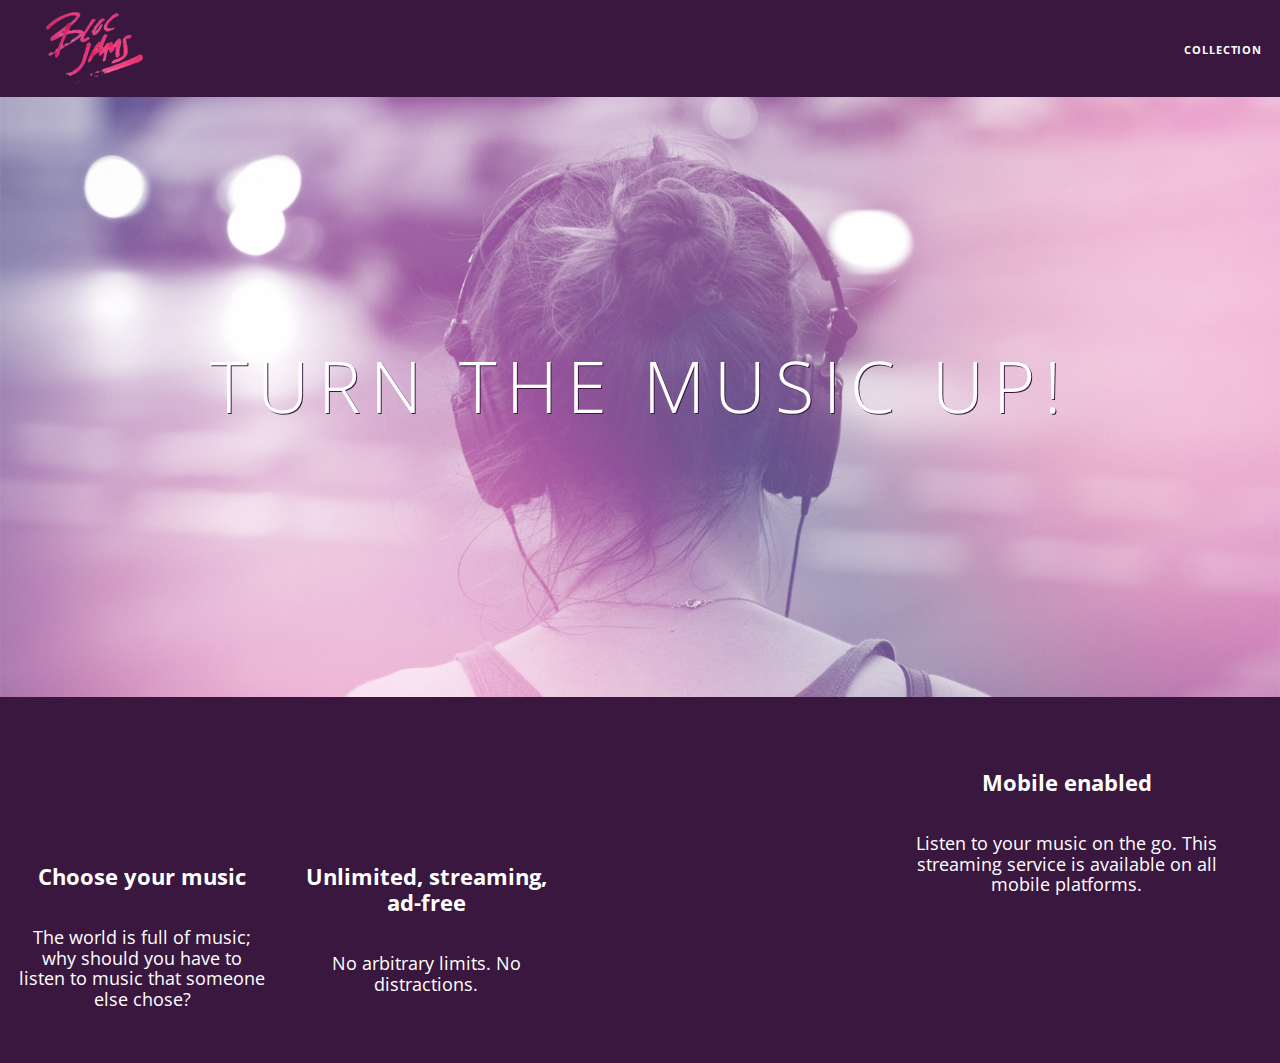
<file: index.html>
<!DOCTYPE html>
 <html>
     <head>
         <title>Bloc Jams</title>
         <meta name="viewport" content="width=device-width, initial-scale=1">
         <link rel="stylesheet" type="text/css" href="//fonts.googleapis.com/css?family=Open+Sans:400,800,600,700,300">
         <link rel="stylesheet" type="text/css" href="//code.ionicframework.com/ionicons/2.0.1/css/ionicons.min.css">
         <link rel="stylesheet" type="text/css" href="styles/normalize.css">
         <link rel="stylesheet" type="text/css" href="styles/main.css">
     </head>

     <body class="landing">
         <nav class="navbar"> <!-- navigation bar -->
             <a href="index.html" class="logo">
             <img src="assets/images/bloc_jams_logo.png" alt="bloc jams logo">
         </a>
            <div class="links-container">
             <a href="collection.html" class="navbar-link">collection</a>
            </div>
         </nav>

         <section class="hero-content"> <!-- hero content -->
            <h1 class="hero-title">Turn the music up!</h1>
         </section>

          <section class="selling-points clearfix"> <!-- selling points -->
             <div class="point column third">
                 <span class="ion-music-note"></span>
                 <h5 class="point-title">Choose your music</h5>
                 <p class="point-description">The world is full of music; why should you have to listen to music that someone else chose?</p>
             </div>
             <div class="point column third">
                 <span class="ion-radio-waves"></span>
                 <h5 class="point-title">Unlimited, streaming, ad-free</h5>
                 <p class="point-description">No arbitrary limits. No distractions.</p>
             </div>
             <div class="point">
                 <span class="ion-iphone"></span>
                 <h5 class="point-title">Mobile enabled</h5>
                 <p class="point-description">Listen to your music on the go. This streaming service is available on all mobile platforms.</p>
              </div>
         </section>
            <script src="https://code.jquery.com/jquery-2.1.3.min.js"></script>
            <script src="scripts/landing.js"></script>
     </body>
 </html>
</file>
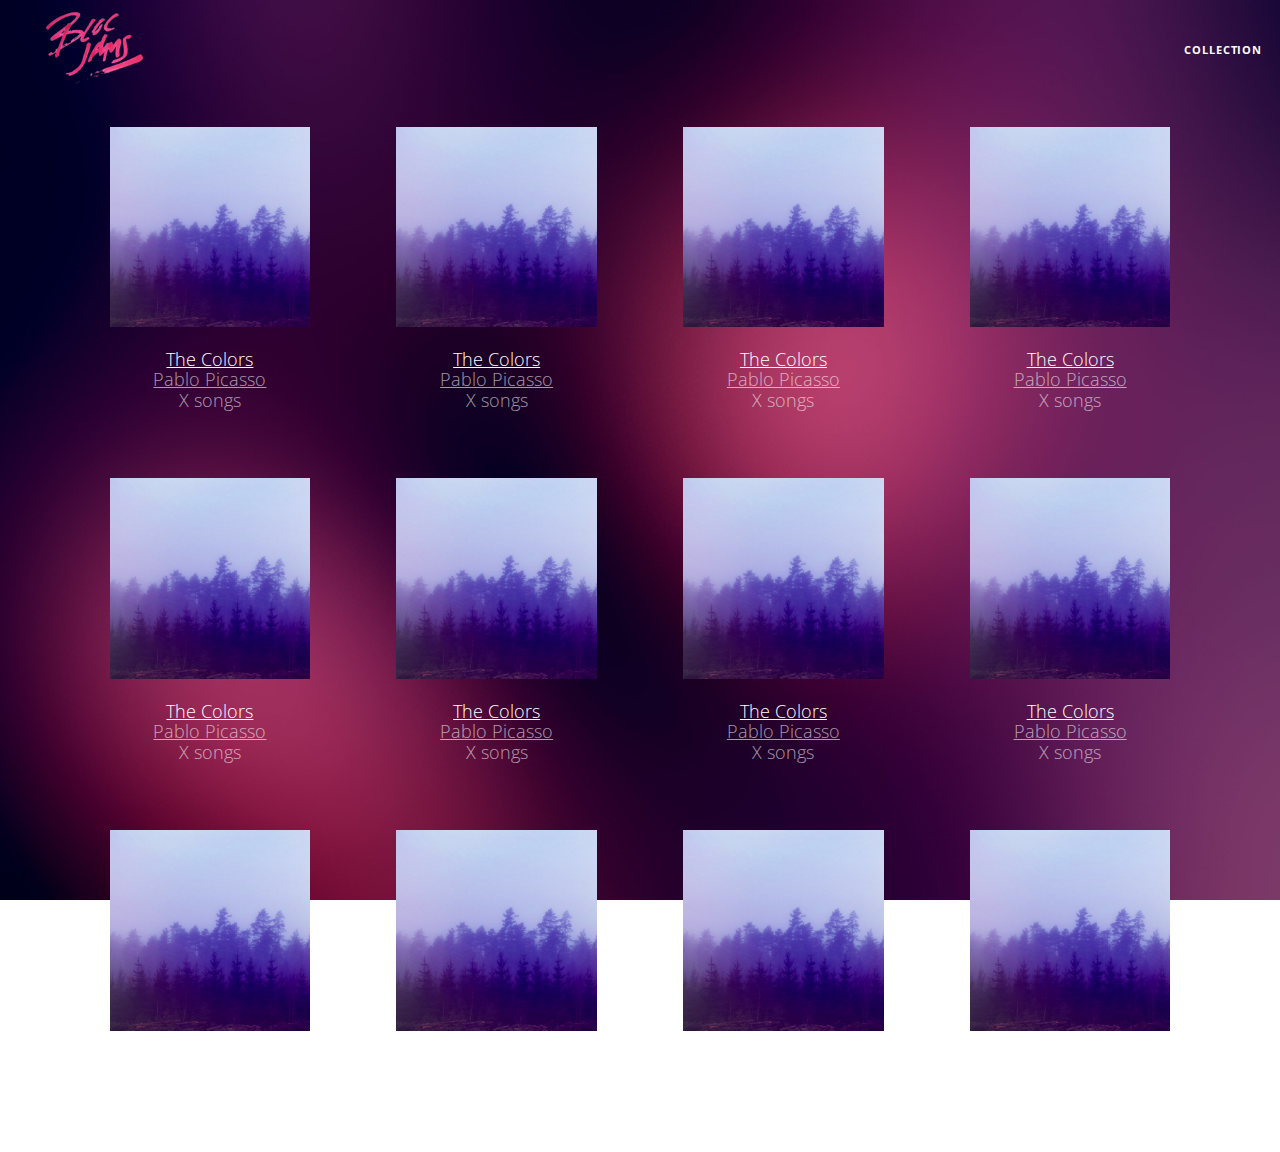
<file: collection.html>
<!DOCTYPE html>
 <html>
     <head>
         <title>Bloc Jams</title>
         <meta name="viewport" content="width=device-width, initial-scale=1">
         <link rel="stylesheet" type="text/css" href="//fonts.googleapis.com/css?family=Open+Sans:400,800,600,700,300">
         <link rel="stylesheet" type="text/css" href="//code.ionicframework.com/ionicons/2.0.1/css/ionicons.min.css">
         <link rel="stylesheet" type="text/css" href="styles/normalize.css">
         <link rel="stylesheet" type="text/css" href="styles/main.css">
         <link rel="stylesheet" type="text/css" href="styles/collection.css">
     </head>
    <body class="collection">
         <nav class="navbar"> <!-- nav bar -->
             <a href="index.html" class="logo">
                 <img src="assets/images/bloc_jams_logo.png" alt="bloc jams logo">
             </a>
             <div class="links-container">
                 <a href="collection.html" class="navbar-link">collection</a>
             </div>
         </nav>

         <section class="album-covers container clearfix">
         </section>
        <script src="https://code.jquery.com/jquery-2.1.3.min.js"></script>
        <script src="scripts/collection.js"></script>
     </body>
 </html>
</file>
<file: styles/main.css>
*, *::before, *::after {
     -moz-box-sizing: border-box;
     -webkit-box-sizing: border-box;
     box-sizing: border-box;
 }


html {
     height: 100%; /* makes sure our HTML takes up 100% of the browser window */
     font-size: 100%;
 }
 
 body {
     font-family: 'Open Sans'; /* sets our font to the "Open Sans" typeface */
     color: white;             /* sets the text color to white */
     min-height: 100%;         /* says the height of the body must be, at minimum, 100% of the window */
 }
 
 body.landing {
     background-color: rgb(58,23,63); /* sets the background color to an RGB value (see below) */
 }
.navbar {
     position: relative;
     padding: 0.5rem;
    /*#1*/
     background-color: rgba (101,18,95,0.5)
    /*#2*/
     z-index: 1; 
 }
 
 .navbar .logo {
     position: relative; /* positioning will be explained in a resource */
     left: 2rem;
     cursor: pointer;  /* produces the finger-pointer icon when you hover over the logo */
 }
 
 .navbar .links-container {
     display: table;
     position: absolute;
     top: 0;
     right: 0;
     height: 100px;
     color: white;
     /* #3 */
     text-decoration: none;
 }
 
 .links-container .navbar-link {
     display: table-cell;
     position: relative;
     height: 100%;
     padding-left: 1rem;
     padding-right: 1rem;
     /* #4 */
     vertical-align: middle;
     color: white;
     font-size: 0.625rem;
     letter-spacing: 0.05rem;
     font-weight: 700;
     text-transform: uppercase;
     /* #3 */
     text-decoration: none;
     cursor: pointer;
 }
 
   /* #5 */
 .links-container .navbar-link:hover {
     color: rgb(233,50,117);
}

.links-container .navbar-link:active {
     background-color:white;
}

.hero-content {
     position: relative; /* positioning will be explained in a resource */
     min-height: 600px;  /* hero content element must be _at least_ 600 pixels */
     background-image: url(../assets/images/bloc_jams_bg.jpg);
     background-repeat: no-repeat;
     background-position: center center;
     background-size: cover;
}
 
.hero-content .hero-title {
     position: absolute;             /* positioning will be explained in a resource */
     top: 40%;                       /* positioning will be explained in a resource */
     -webkit-transform: translateY(-50%);
     -moz-transform: translateY(-50%);
     -ms-transform: translateY(-50%);
     transform: translateY(-50%);
     width: 100%;                    /* makes sure the title inhabits the full width of its container */
     text-align: center;             /* aligns text in the horizontal center of the element */
     font-size: 4rem;                /* specifies the size of the font in root em units */
     font-weight: 300;               /* makes the font thinner or lighter weight */
     text-transform: uppercase;      /* transforms the text to be all uppercase lettering */
     letter-spacing: 0.5rem;         /* puts 0.5 root ems worth of space between each letter */
     text-shadow: 1px 1px 0px rgb(58,23,63); /* creates a shadow underneath the text for readability over the image */
 }

.selling-points {
     position: relative;
     display: table;
     width: 100%;
 }
 
 .point {
     display: table-cell;
     position: relative;
     width: 33.3%;
     padding: 2rem;
     text-align: center;
 }
 
 .point .point-title {
     font-size: 1.25rem;
 }
 
 .ion-music-note,
 .ion-radio-waves,
 .ion-iphone {
     color: rgb(233,50,117);
     font-size: 5rem;
 }

 .container {
     margin: 0 auto;
     max-width: 64rem;
 }

.container.narrow {
     max-width: 56rem;
 }

/* Medium and small screens (640px) */
 @media (min-width: 640px) {
   html { font-size: 112%; }
 }

     .column {
         float: left;
         padding-left: 1rem;
         padding-right: 1rem;
     }
 
     .column.full { width: 100%; }
     .column.two-thirds { width: 66.7%; }
     .column.half { width: 50%; }
     .column.third { width: 33.3%; }
     .column.fourth { width: 25%; }
     .column.flow-opposite { float: right; }  
 }
 
 /* Large screens (1024px) */
 @media (min-width: 1024px) {
   html { font-size: 120%; }
 }

.clearfix::before,
.clearfix::after {
   content: " ";
   display: table;
}

.clearfix::after {
   clear: both;
}
</file>
<file: styles/collection.css>
body.collection {
     background-image: url(../assets/images/blurred_backgrounds/blur_bg_2.jpg);
     background-repeat: no-repeat;
     background-attachment: fixed;
     background-position: center center;
     background-size: cover;
 }
 
 .album-covers {
     position: relative;
 }
 
 .collection-album-container {
     position: relative;
     margin-top: 30px;
     margin-bottom: 20px;
     text-align: center;
 }
 
 .collection-album-container .caption {
     margin-top: 10px;
 }
 
 .collection-album-container .caption p {
     font-size: 1rem;
     font-weight: 300;
     color: rgba(255, 255, 255, 0.6);
 }
 
 .collection-album-container .caption p a {
     color: rgba(255, 255, 255, 0.6);
 }
 
 .collection-album-container .caption p a.album-name {
     color: white;
 }
 
 .collection-album-container img {
     width: 80%;
 }
</file>
